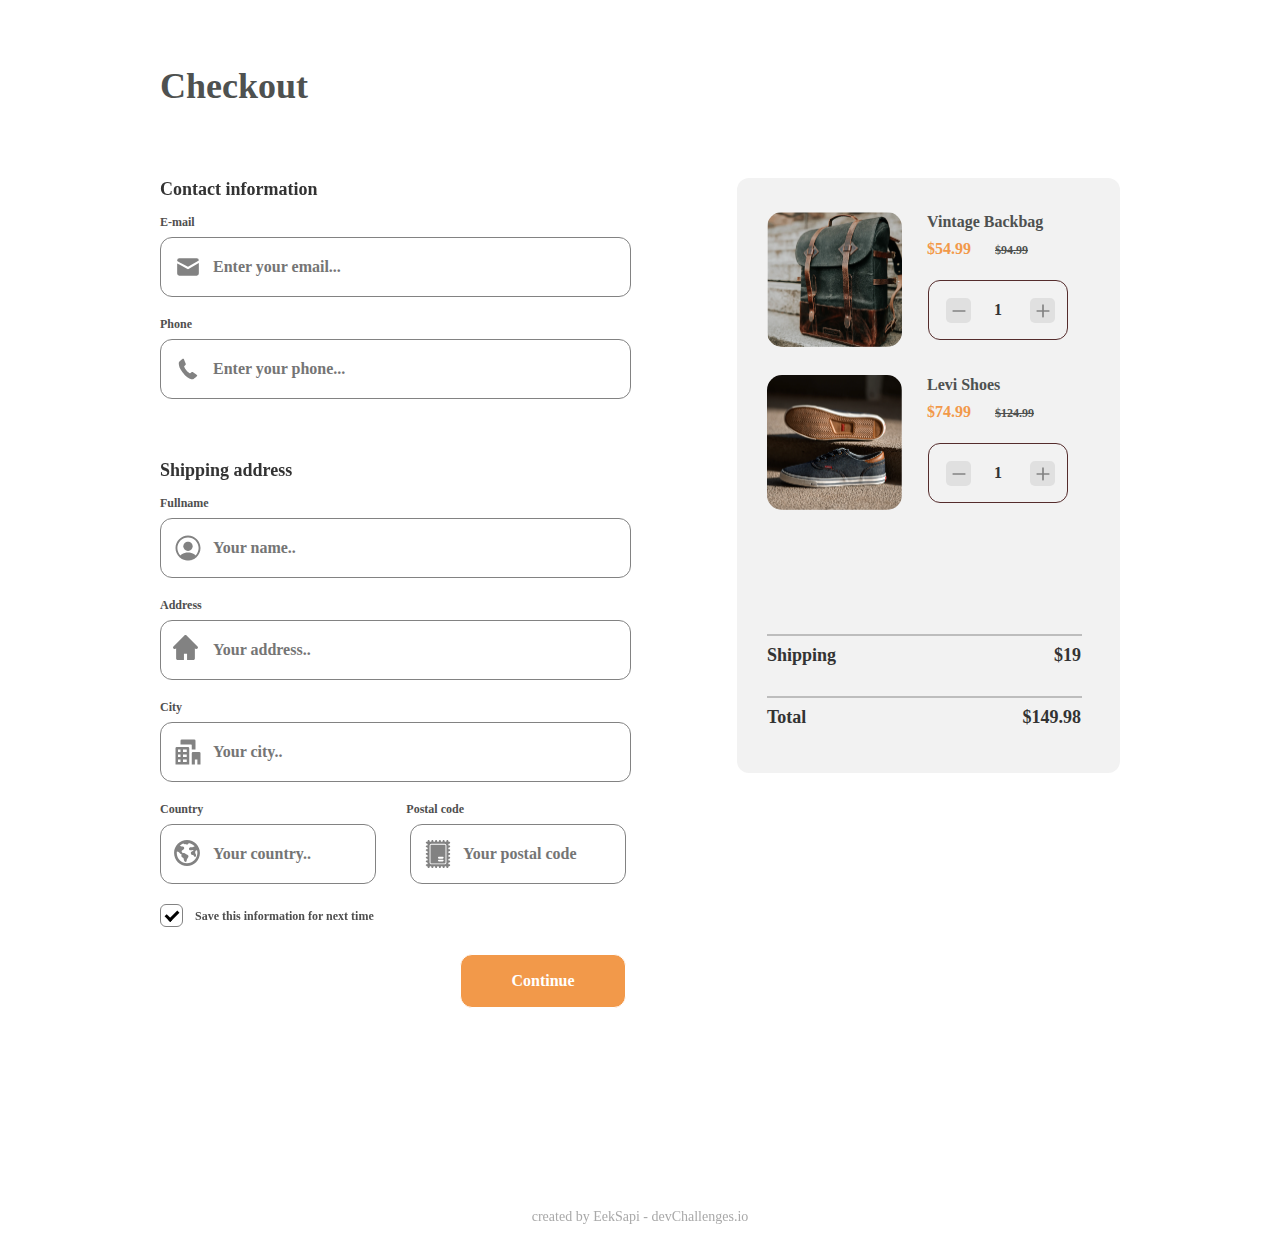
<file: index.html>
<!DOCTYPE html>
<html lang="en">
  <head>
    <meta charset="utf-8" />
    <meta name="viewport" content="width=device-width, initial-scale=1"/>
    <link rel="icon" href="devchallenges.png" />
    <link rel="stylesheet" href="styles.css">
    <link rel="stylesheet" href="screen.css">
    <title>Checkout Page</title>
  </head>
  <body>

    <div class="title">Checkout</div>

    <section class="checkout">
      <div class="item">
        <img src="photo1.png" alt="Backbag" class="Backbag image">
        <div class="buy tag">Vintage Backbag</div>
        <div class="price tag">$<span id="buy1" name="buy1">54.99</span><span class="discount">$<span id="discount1">94.99</span></span></div>
        <div class="value-box tag">
          <button onclick="merge11()" class="box min"><img src="icon/minus.svg" class="minus"></button>
          <button onclick="merge12()" class="box plus"><img src="icon/plus.svg" class="pluss"></button>
          <input onfocus="multip1(q1)" onmouseleave="multip1(q1)" onmouseover="multip1(q1)" 
          name="value1" id="value1" type="number" class="quantity" value="1" min="1" max="10">
        </div>
      </div>
      <div class="item">
        <img src="photo2.png" alt="Levi Shoes" class="Levi-Shoes image">
        <div class="buy tag">Levi Shoes</div>
        <div class="price tag">$<span id="buy2" name="buy2">74.99</span><span class="discount">$<span id="discount2">124.99</span></span></div>
        <div class="value-box tag">
          <button onclick="merge21()" class="box min"><img src="icon/minus.svg" class="minus"></button>
          <button onclick="merge22()" class="box plus"><img src="icon/plus.svg" class="pluss"></button>
          <input onfocus="multip2(q2)" onmouseleave="multip2(q2)" onmouseover="multip2(q2)" 
          name="value2" id="value2" type="number" class="quantity" value="1" min="1" max="10">
        </div>

      </div>
      <div class="output">
        <hr>
        <div class="shipping cost">Shipping<span class="value cost">$19</span></div>
        <hr>
        <div class="total cost">Total<span class="value cost">$<span id="total">149.98</span></span></div>
      </div>
    </section>

    <section class="contact">
      <div class="title">Contact information</div>
      <div class="input-box">
        <div class="info">E-mail</div>
        <div class="input">
          <form action="success.html" id="forms" autocomplete="on">
            <input type="email" placeholder="Enter your email..." required class="fill email">
          </form>
        </div>
      </div>
      <div class="input-box">
        <div class="info">Phone</div>
        <div class="input">
          <input type="tel" pattern="[+][0-9]{2}-[0-9]{3}-[0-9]{8}" title="+62-888-12345678" placeholder="Enter your phone..." form="forms" required class="fill phone">
        </div>
      </div>
    </section>

    <section class="address">
      <div class="title">Shipping address</div>
      <div class="input-box">
        <div class="info">Fullname</div>
        <div class="input">
          <input type="text" placeholder="Your name.." form="forms" required class="fill name">
        </div>
      </div>
      <div class="input-box">
        <div class="info">Address</div>
        <div class="input">
          <input type="text" placeholder="Your address.." form="forms" required class="fill home">
        </div>
      </div>
      <div class="input-box">
        <div class="info">City</div>
        <div class="input">
          <input placeholder="Your city.." form="forms" required class="fill city" list="city" class="city" role="combobox">
          <datalist id="city" role="listbox">
            <option value="Baturaja">Baturaja</option>
            <option value="Kabupaten Empat Lawang">Kabupaten Empat Lawang</option>
            <option value="Kabupaten Muara Enim">Kabupaten Muara Enim</option>
            <option value="Kabupaten Musi Banyuasin">Kabupaten Musi Banyuasin</option>
            <option value="Kabupaten Musi Rawas">Kabupaten Musi Rawas</option>
            <option value="Kabupaten Musi Rawas Utara">Kabupaten Musi Rawas Utara</option>
            <option value="Kabupaten Ogan Ilir">Kabupaten Ogan Ilir</option>
            <option value="Kabupaten Ogan Komering Ilir">Kabupaten Ogan Komering Ilir</option>
            <option value="Kabupaten Ogan Komering Ulu">Kabupaten Ogan Komering Ulu</option>
            <option value="Kabupaten Ogan Komering Ulu Selatan">Kabupaten Ogan Komering Ulu Selatan</option>
            <option value="Kabupaten Ogan Komering Ulu Timur">Kabupaten Ogan Komering Ulu Timur</option>
            <option value="Kabupaten Penukal Abab Lematang Ilir">Kabupaten Penukal Abab Lematang Ilir</option>
            <option value="Kota Lubuklinggau">Kota Lubuklinggau</option>
            <option value="Kota Pagar Alam">Kota Pagar Alam</option>
            <option value="Kota Palembang">Kota Palembang</option>
            <option value="Kota Prabumulih">Kota Prabumulih</option>
            <option value="Lahat">Lahat</option>
            <option value="Lahat Regency">Lahat Regency</option>
            <option value="Lubuklinggau">Lubuklinggau</option>
            <option value="Pagar Alam">Pagar Alam</option>
            <option value="Palembang">Palembang</option>
            <option value="Prabumulih">Prabumulih</option>
            <option value="Tanjungagung">Tanjungagung</option>
          </datalist>
        </div>
      </div>
      <div class="input-box">
        <div class="input-box">
          <div class="info">Country
          <span class="info">Postal code</span></div>
          <div id="partial">
            <input list="country" type="text" placeholder="Your country.." class="fill partial country" form="forms" required>
              <datalist id="country" name="country" class="form-control">
                <option value="Afghanistan">Afghanistan</option>
                <option value="Åland Islands">Åland Islands</option>
                <option value="Albania">Albania</option>
                <option value="Algeria">Algeria</option>
                <option value="American Samoa">American Samoa</option>
                <option value="Andorra">Andorra</option>
                <option value="Angola">Angola</option>
                <option value="Anguilla">Anguilla</option>
                <option value="Antarctica">Antarctica</option>
                <option value="Antigua and Barbuda">Antigua and Barbuda</option>
                <option value="Argentina">Argentina</option>
                <option value="Armenia">Armenia</option>
                <option value="Aruba">Aruba</option>
                <option value="Australia">Australia</option>
                <option value="Austria">Austria</option>
                <option value="Azerbaijan">Azerbaijan</option>
                <option value="Bahamas">Bahamas</option>
                <option value="Bahrain">Bahrain</option>
                <option value="Bangladesh">Bangladesh</option>
                <option value="Barbados">Barbados</option>
                <option value="Belarus">Belarus</option>
                <option value="Belgium">Belgium</option>
                <option value="Belize">Belize</option>
                <option value="Benin">Benin</option>
                <option value="Bermuda">Bermuda</option>
                <option value="Bhutan">Bhutan</option>
                <option value="Bolivia">Bolivia</option>
                <option value="Bosnia and Herzegovina">Bosnia and Herzegovina</option>
                <option value="Botswana">Botswana</option>
                <option value="Bouvet Island">Bouvet Island</option>
                <option value="Brazil">Brazil</option>
                <option value="British Indian Ocean Territory">British Indian Ocean Territory</option>
                <option value="Brunei Darussalam">Brunei Darussalam</option>
                <option value="Bulgaria">Bulgaria</option>
                <option value="Burkina Faso">Burkina Faso</option>
                <option value="Burundi">Burundi</option>
                <option value="Cambodia">Cambodia</option>
                <option value="Cameroon">Cameroon</option>
                <option value="Canada">Canada</option>
                <option value="Cape Verde">Cape Verde</option>
                <option value="Cayman Islands">Cayman Islands</option>
                <option value="Central African Republic">Central African Republic</option>
                <option value="Chile">Chile</option>
                <option value="China">China</option>
                <option value="Christmas Island">Christmas Island</option>
                <option value="Cocos (Keeling) Islands">Cocos (Keeling) Islands</option>
                <option value="Colombia">Colombia</option>
                <option value="Comoros">Comoros</option>
                <option value="Congo">Congo</option>
                <option value="Congo, The Democratic Republic of The">Congo, The Democratic Republic of The</option>
                <option value="Cook Islands">Cook Islands</option>
                <option value="Costa Rica">Costa Rica</option>
                <option value="Cote D'ivoire">Cote D'ivoire</option>
                <option value="Croatia">Croatia</option>
                <option value="Cuba">Cuba</option>
                <option value="Cyprus">Cyprus</option>
                <option value="Czech Republic">Czech Republic</option>
                <option value="Denmark">Denmark</option>
                <option value="Dominica">Dominica</option>
                <option value="Dominican Republic">Dominican Republic</option>
                <option value="Ecuador">Ecuador</option>
                <option value="Egypt">Egypt</option>
                <option value="El Salvador">El Salvador</option>
                <option value="Equatorial Guinea">Equatorial Guinea</option>
                <option value="Estonia">Estonia</option>
                <option value="Ethiopia">Ethiopia</option>
                <option value="Falkland Islands (Malvinas)">Falkland Islands (Malvinas)</option>
                <option value="Faroe Islands">Faroe Islands</option>
                <option value="Fiji">Fiji</option>
                <option value="Finland">Finland</option>
                <option value="France">France</option>
                <option value="Gabon">Gabon</option>
                <option value="Georgia">Georgia</option>
                <option value="Germany">Germany</option>
                <option value="Ghana">Ghana</option>
                <option value="Gibraltar">Gibraltar</option>
                <option value="Greece">Greece</option>
                <option value="Greenland">Greenland</option>
                <option value="Grenada">Grenada</option>
                <option value="Guam">Guam</option>
                <option value="Guatemala">Guatemala</option>
                <option value="Guinea">Guinea</option>
                <option value="Haiti">Haiti</option>
                <option value="Heard Island and Mcdonald Islands">Heard Island and Mcdonald Islands</option>
                <option value="Holy See (Vatican City State)">Holy See (Vatican City State)</option>
                <option value="Honduras">Honduras</option>
                <option value="Hong Kong">Hong Kong</option>
                <option value="Hungary">Hungary</option>
                <option value="Iceland">Iceland</option>
                <option value="India">India</option>
                <option value="Indonesia">Indonesia</option>
                <option value="Iran, Islamic Republic of">Iran, Islamic Republic of</option>
                <option value="Iraq">Iraq</option>
                <option value="Ireland">Ireland</option>
                <option value="Isle of Man">Isle of Man</option>
                <option value="Israel">Israel</option>
                <option value="Italy">Italy</option>
                <option value="Jamaica">Jamaica</option>
                <option value="Japan">Japan</option>
                <option value="Jordan">Jordan</option>
                <option value="Kazakhstan">Kazakhstan</option>
                <option value="Kenya">Kenya</option>
                <option value="Kiribati">Kiribati</option>
                <option value="Korea, Democratic People's Republic of">Korea, Democratic People's Republic of</option>
                <option value="Korea, Republic of">Korea, Republic of</option>
                <option value="Kuwait">Kuwait</option>
                <option value="Kyrgyzstan">Kyrgyzstan</option>
                <option value="Lao People's Democratic Republic">Lao People's Democratic Republic</option>
                <option value="Latvia">Latvia</option>
                <option value="Lebanon">Lebanon</option>
                <option value="Lesotho">Lesotho</option>
                <option value="Liberia">Liberia</option>
                <option value="Liechtenstein">Liechtenstein</option>
                <option value="Lithuania">Lithuania</option>
                <option value="Luxembourg">Luxembourg</option>
                <option value="Macedonia, The Former Yugoslav Republic of">Macedonia, The Former Yugoslav Republic of</option>
                <option value="Madagascar">Madagascar</option>
                <option value="Malawi">Malawi</option>
                <option value="Malaysia">Malaysia</option>
                <option value="Maldives">Maldives</option>
                <option value="Mali">Mali</option>
                <option value="Mexico">Mexico</option>
                <option value="Micronesia, Federated States of">Micronesia, Federated States of</option>
                <option value="Moldova, Republic of">Moldova, Republic of</option>
                <option value="Monaco">Monaco</option>
                <option value="Mongolia">Mongolia</option>
                <option value="Montenegro">Montenegro</option>
                <option value="Montserrat">Montserrat</option>
                <option value="Morocco">Morocco</option>
                <option value="Mozambique">Mozambique</option>
                <option value="Myanmar">Myanmar</option>
                <option value="Namibia">Namibia</option>
                <option value="Nepal">Nepal</option>
                <option value="Netherlands">Netherlands</option>
                <option value="New Zealand">New Zealand</option>
                <option value="Niger">Niger</option>
                <option value="Nigeria">Nigeria</option>
                <option value="Northern Mariana Islands">Northern Mariana Islands</option>
                <option value="Norway">Norway</option>
                <option value="Oman">Oman</option>
                <option value="Pakistan">Pakistan</option>
                <option value="Palestinian Territory, Occupied">Palestinian Territory, Occupied</option>
                <option value="Panama">Panama</option>
                <option value="Papua New Guinea">Papua New Guinea</option>
                <option value="Paraguay">Paraguay</option>
                <option value="Peru">Peru</option>
                <option value="Philippines">Philippines</option>
                <option value="Poland">Poland</option>
                <option value="Portugal">Portugal</option>
                <option value="Puerto Rico">Puerto Rico</option>
                <option value="Qatar">Qatar</option>
                <option value="Romania">Romania</option>
                <option value="Russian Federation">Russian Federation</option>
                <option value="San Marino">San Marino</option>
                <option value="Sao Tome and Principe">Sao Tome and Principe</option>
                <option value="Saudi Arabia">Saudi Arabia</option>
                <option value="Senegal">Senegal</option>
                <option value="Serbia">Serbia</option>
                <option value="Singapore">Singapore</option>
                <option value="Slovakia">Slovakia</option>
                <option value="Slovenia">Slovenia</option>
                <option value="Solomon Islands">Solomon Islands</option>
                <option value="Somalia">Somalia</option>
                <option value="South Africa">South Africa</option>
                <option value="South Georgia and The South Sandwich Islands">South Georgia and The South Sandwich Islands</option>
                <option value="Spain">Spain</option>
                <option value="Sri Lanka">Sri Lanka</option>
                <option value="Sudan">Sudan</option>
                <option value="Suriname">Suriname</option>
                <option value="Svalbard and Jan Mayen">Svalbard and Jan Mayen</option>
                <option value="Swaziland">Swaziland</option>
                <option value="Sweden">Sweden</option>
                <option value="Switzerland">Switzerland</option>
                <option value="Syrian Arab Republic">Syrian Arab Republic</option>
                <option value="Taiwan">Taiwan</option>
                <option value="Tajikistan">Tajikistan</option>
                <option value="Tanzania, United Republic of">Tanzania, United Republic of</option>
                <option value="Thailand">Thailand</option>
                <option value="Timor-leste">Timor-leste</option>
                <option value="Togo">Togo</option>
                <option value="Tokelau">Tokelau</option>
                <option value="Tonga">Tonga</option>
                <option value="Trinidad and Tobago">Trinidad and Tobago</option>
                <option value="Tunisia">Tunisia</option>
                <option value="Turkey">Turkey</option>
                <option value="Turkmenistan">Turkmenistan</option>
                <option value="Turks and Caicos Islands">Turks and Caicos Islands</option>
                <option value="Tuvalu">Tuvalu</option>
                <option value="Uganda">Uganda</option>
                <option value="Ukraine">Ukraine</option>
                <option value="United Arab Emirates">United Arab Emirates</option>
                <option value="United Kingdom">United Kingdom</option>
                <option value="United States">United States</option>
                <option value="United States Minor Outlying Islands">United States Minor Outlying Islands</option>
                <option value="Uruguay">Uruguay</option>
                <option value="Uzbekistan">Uzbekistan</option>
                <option value="Vanuatu">Vanuatu</option>
                <option value="Venezuela">Venezuela</option>
                <option value="Viet Nam">Viet Nam</option>
                <option value="Virgin Islands, British">Virgin Islands, British</option>
                <option value="Virgin Islands, U.S.">Virgin Islands, U.S.</option>
                <option value="Wallis and Futuna">Wallis and Futuna</option>
                <option value="Western Sahara">Western Sahara</option>
                <option value="Yemen">Yemen</option>
                <option value="Zambia">Zambia</option>
                <option value="Zimbabwe">Zimbabwe</option>
              </datalist>
            <span>
              <input type="tel" pattern="[0-9]{5}" title=" example : 99999" placeholder="Your postal code" class="fill partial postal" id="postal" form="forms" required>
            </span>
          </div>
        </div>
      </div>

      <div>
        <label class="check-box">Save this information for next time
          <input type="checkbox" checked="checked"><span class="checkmark"></span>
        </label>
      </div>

      <div class="submit-box">
        <a><input type="submit" class="submit" value="Continue" form="forms"></a>
      </div>

      <div class="watermark">
        created by 
        <a href="https://github.com/EekSapi" class="ref">EekSapi</a> 
        - <a href="https://devchallenges.io/" class="ref">devChallenges.io</a>
      </div>
      <script src="script.js"></script>
    </section>
  </body>
</html>
</file>
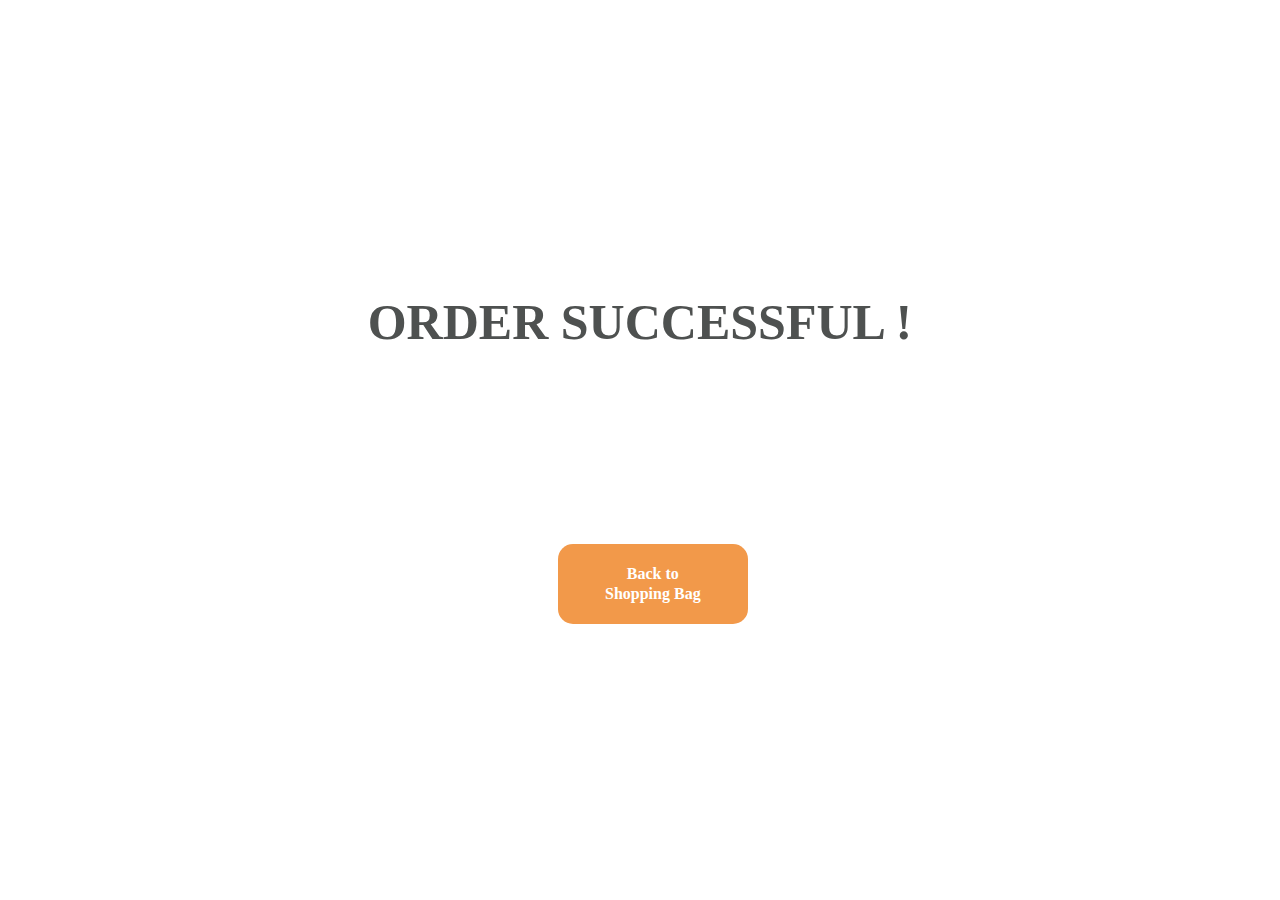
<file: success.html>
<!DOCTYPE html>
<html lang="en">
  <head>
    <meta charset="utf-8" />
    <meta name="viewport" content="width=device-width, initial-scale=1"/>
    <title>SUCCESSFUL ! ! !</title>
    <style>
        body{
          margin-top: 300px;
        }

        h1{
            position: relative;
            text-align: center;
            font-family: 'Montserrat';
            font-style: normal;
            font-weight: 600;
            font-size: 50px;
            line-height: 44px;
            color: #4E5150;
        }

        div{
          margin-top: 200px;
          position:relative;
          text-align: center;
          background-color: #F2994A;
          width: 150px;
          padding: 20px;
          left: 43.5%;
          border-radius: 15px;
        }

        div:hover{
          margin-top: 200px;
          position:relative;
          text-align: center;
          background-color: #ff6600;
          width: 150px;
          padding: 20px;
          left: 43.5%;
          border-radius: 15px;
        }

        a { 
          font-family: 'Montserrat';
          font-style: normal;
          font-weight: 600;
          font-size: 16px;
          line-height: 20px;
          color: #FFFFFF;
          text-decoration: none; 
        }
        a:visited { text-decoration: none; color: #FFFFFF}
        a:hover { text-decoration: none; color: #FFFFFF}
        a:focus { text-decoration: none; color: #FFFFFF}
        a:active { text-decoration: none; color: #FFFFFF}
        
    </style>
  </head>
  <body>
    <h1>ORDER SUCCESSFUL !</h1>
    <div><a href="index.html">Back to<br>Shopping Bag</a></div>
  </body>
</html>
</file>
<file: styles.css>
body{
    margin: 64px 240px 0 240px;
    background-color: #FFFFFF;
}

.title{
    font-family: 'Montserrat';
    font-style: normal;
    font-weight: 600;
    font-size: 36px;
    line-height: 44px;
    color: #4E5150;
    margin-bottom: 70px;
}

.checkout{
    position:sticky ;
    float: right;
    top: 70px;
    bottom: 300px;
    width: 383px;
    height: 595px;
    background: #F2F2F2;
    border-radius: 12px;
}

.item{
    margin: 34px 40px 0 30px;
}

.tag{
    margin-left: 160px;
}

.image{
    position: absolute;
    width: 135px;
    height: 135px;
    border-radius: 15px;
}

.price{
    font-family: 'Montserrat';
    font-style: normal;
    font-weight: 600;
    font-size: 16px;
    line-height: 20px;
    color: #F2994A;
    margin-bottom: 20px;
}

.discount{
    font-family: 'Montserrat';
    font-style: normal;
    font-weight: 600;
    font-size: 12px;
    line-height: 15px;
    text-decoration-line: line-through;
    color: #4E5150;
    margin-left: 60px;
}

.buy{
    font-family: 'Montserrat';
    font-style: normal;
    font-weight: 600;
    font-size: 16px;
    line-height: 20px;
    color: #4E5150;
    margin-bottom: 7px;
}

.output{
    position: absolute;
    bottom: 30px;
    margin: 0 30px 0 30px;
}

/* ==========VALUE BOX TAG========== */

.value-box{
    width: 140px;
    height: 60px;  
    background-color: #f2f2f2;
    border: 1px solid #f2f2f2;
    border-radius: 12px;
}

.box{
    position: absolute;
    margin: 18px 0 15px 18px;
}

.min{
    text-align: left;
}

.quantity{
    width: 134px;
    background-color: #F2F2F2;
    border-color: #552c2c;
    text-align: center;
    font-family: 'Montserrat';
    font-style: normal;
    font-weight: 600;
    font-size: 16px;
    line-height: 20px;
    color: #333333;
}

.quantity::-webkit-outer-spin-button,
.quantity::-webkit-inner-spin-button {
  -webkit-appearance: none;
  margin: 0;
}

.plus{
    text-align: right;
    right: 65px;
}

button{
    width: 25px;
    height: 25px;
    border-style: none;
    background-color: #E0E0E0;
    border-radius: 5px;
    cursor: pointer;
}

button:hover{
    width: 25px;
    height: 25px;
    border-style: none;
    background-color: #e0e0e0a9;
    border-radius: 5px;
    cursor: pointer;
}

.minus{
    position: absolute;
    left: 2.5px;
    top: 2.5px;
}

.pluss{
    position: absolute;
    left: 2.5px;
    top: 2.5px; 
}

#buy2,#buy1{
    position: absolute;
    width: 70px;
    height: 20px;
    height: 0;
    border-color: #F2F2F2;
    background-color: #F2F2F2;
}

.cost{
    font-family: 'Montserrat';
    font-style: normal;
    font-weight: 600;
    font-size: 18px;
    line-height: 22px;
    color: #333333;
}

hr{
    border: 0.5px solid #BDBDBD;
}

.shipping{
    margin-bottom: 30px;
    width: 315px;
}

.total{
    margin-bottom: 15px;
}

.value{
    position: absolute;
    right: 1px;
}

.contact{
    margin: 0 0 60px 0;
}

.contact .title , .address .title{
    position: relative;
    font-family: 'Montserrat';
    font-style: normal;
    font-weight: 600;
    font-size: 18px;
    line-height: 22px;
    color: #333333;
    margin-bottom: 15px;
}

.input-box{
    margin-bottom: 20px;
}

.info{
    font-family: 'Montserrat';
    font-style: normal;
    font-weight: 600;
    font-size: 12px;
    line-height: 15px;
    color: #4F4F4F;
    margin-bottom: 7px;
}

span.info{
    margin-left: 200px;
}

input{
    width: 415px;
    height: 56px;
    background-color: #FFFFFF;
    border: 1px solid #828282;
    border-radius: 12px;
    cursor:default;
}

.fill{
    font-family: 'Montserrat';
    font-style: normal;
    font-weight: 600;
    font-size: 16px;
    line-height: 20px;
    color: #828282;
    padding-left: 52px ;
}

    .email{
        background: url(icon/email.svg) no-repeat 12px 16px;
    }

    .phone{
        background: url(icon/phone.svg) no-repeat 12px 14px;
    }

    .name{
        background: url(icon/name.svg) no-repeat 12px 14px;
    }

    .home{
        background: url(icon/address.svg) no-repeat 12px 14px;
    }

    .city{
        background: url(icon/city.svg) no-repeat 12px 14px;
    }

    .country{
        background: url(icon/country.svg)no-repeat 12px 14px;
    }

    .postal{
        background:url(icon/postal.svg)no-repeat 12px 14px;
    }

input.partial{
    width: 160px;
    height: 56px;
    background-color: #FFFFFF;
    border: 1px solid #828282;
    border-radius: 12px; 
}

#postal{
    margin-left: 30px;
}

    .check-box {
        display: block;
        position: relative;
        padding: 5px 0 0 35px;
        cursor: pointer;
        font-family: 'Montserrat';
        font-style: normal;
        font-weight: 600;
        font-size: 12px;
        line-height: 15px;
        -webkit-user-select: none;
        -moz-user-select: none;
        -ms-user-select: none;
        user-select: none;
        width:fit-content;
        color: #4F4F4F;
    }

    .check-box input {
        position: absolute;
        opacity: 0;
        cursor: pointer;
        height: 0;
        width: 0;
    }

    .checkmark:after {
        content: "";
        position: absolute;
        display: none;
    }

    .check-box input:checked ~ .checkmark {
        background-color: #FFFFFF;
    }

    .checkmark {
        position: absolute;
        top: 0;
        left: 0;
        height: 21px;
        width: 21px;
        background-color: #FFFFFF;
        border: 1px solid #828282;
        border-radius: 6px;
    }

    .check-box input:checked ~ .checkmark:after {
        display: block;
    }

    .check-box .checkmark:after {
        left: 7px;
        top: 2.5px;
        width: 5px;
        height: 10px;
        border: solid #000000;
        border-width: 0 3px 3px 0;
        -webkit-transform: rotate(45deg);
        -ms-transform: rotate(45deg);
        transform: rotate(45deg);
    }

datalist{
    font-family: 'Montserrat';
    font-style: normal;
    font-weight: 600;
    font-size: 12px;
    line-height: 15px;
    color: #4F4F4F;
    margin-bottom: 7px;   
}

.submit-box{
    margin-bottom: 200px;
}

.submit{
    width: 166px;
    height: 54px;
    background: #F2994A;
    border-color: #FFFFFF;
    border-radius: 12px;
    margin: 30px 0 0 300px;
}

input[type="submit"]{
    font-family: 'Montserrat';
    font-style: normal;
    font-weight: 600;
    font-size: 16px;
    line-height: 20px;
    color: #FFFFFF;
}

.submit:hover{
    cursor: pointer;
    width: 166px;
    height: 54px;
    background: #ff6600;
    border-color: #FFFFFF;
    border-radius: 12px;
    margin: 30px 0 0 300px;
}

a.ref { text-decoration: none; color: #A9A9A9 }
a.ref:visited { text-decoration: none; color: #A9A9A9}
a.ref:hover { text-decoration: underline; color: #A9A9A9}
a.ref:focus { text-decoration: underline; color: #A9A9A9}
a.ref:active { text-decoration: underline; color: #A9A9A9}

.watermark{
    position: relative;
    font-family: 'Montserrat';
    font-style: normal;
    font-weight: 500;
    font-size: 14px;
    line-height: 17px;
    text-align: center;
    margin-bottom: 30px;
    color: #A9A9A9;
}
</file>
<file: screen.css>
@media screen and (max-width:1900px) {
    body{
        margin: 64px 350px 0 350px;
        background-color: #FFFFFF;
    }
}

@media screen and (max-width:1700px) {
    body{
        margin: 64px 300px 0 300px;
        background-color: #FFFFFF;
    }
}

@media screen and (max-width:1500px) {
    body{
        margin: 64px 240px 0 240px;
        background-color: #FFFFFF;
    }
}

@media screen and (max-width:1400px) {
    body{
        margin: 64px 160px 0 160px;
        background-color: #FFFFFF;
    }
}

@media screen and (max-width:1200px) {
    body{
        margin: 64px 50px 0 50px;
        background-color: #FFFFFF;
    }
}

@media screen and (max-width:1000px) {
    body{
        margin: 30px 0 0 0;
        background-color: #FFFFFF;
        text-align: center;
    }

    .title{
        margin: 0 0 650px 20px;
        text-align: left;
        font-family: 'Montserrat';
        font-style: normal;
        font-weight: 600;
        font-size: 36px;
        line-height: 44px;
        color: #4E5150;
    }

    .checkout{
        position:absolute ;
        text-align: left;
        top: 80px;
        left: 25px;
        width: 465px;
        height: 595px;
        background: #F2F2F2;
        border-radius: 12px;
        margin-bottom: 30px;
    }

    .item{
        margin: 34px 90px 0 70px;
    }

    .output{
        position: absolute;
        bottom: 30px;
        margin: 0 100px 0 40px;
    }

    .shipping{
        margin-bottom: 30px;
        width: 380px;
    }

    .plus{
        text-align: right;
        right: 110px;
    }

    .contact{
        width: 380px;
        margin: 0 10px 60px 10px;
        text-align: left;
    }

    .address{
        margin: 0 0 60px 20px;
        text-align: left;
    }
    .watermark{
        position: relative;
        font-family: 'Montserrat';
        font-style: normal;
        font-weight: 500;
        font-size: 14px;
        line-height: 17px;

        margin:0 0 30px 0;
        color: #A9A9A9;
    }
}

@media screen and (max-width:500px) {
    body{
        margin: 30px 0 0 0;
        background-color: #FFFFFF;
        text-align: center;
    }

    .title{
        margin: 0 0 650px 20px;
        text-align: left;
        font-family: 'Montserrat';
        font-style: normal;
        font-weight: 600;
        font-size: 24px;
        line-height: 29px;
        color: #4E5150;
    }

    .checkout{
        position:absolute ;
        text-align: left;
        top: 80px;
        left: 25px;
        width: 350px;
        height: 595px;
        background: #F2F2F2;
        border-radius: 12px;
        margin-bottom: 30px;
    }

    .item{
        margin: 30px 40px 0 30px;
    }

    .tag{
        margin-left: 160px;
    }
    
    .image{
        position: absolute;
        width: 135px;
        height: 135px;
        border-radius: 15px;
    }
    
    .price{
        font-family: 'Montserrat';
        font-style: normal;
        font-weight: 600;
        font-size: 16px;
        line-height: 20px;
        color: #F2994A;
        margin-bottom: 20px;
    }
    
    .discount{
        font-family: 'Montserrat';
        font-style: normal;
        font-weight: 600;
        font-size: 12px;
        line-height: 15px;
        text-decoration-line: line-through;
        color: #4E5150;
        margin-left: 60px;
    }
    
    .buy{
        font-family: 'Montserrat';
        font-style: normal;
        font-weight: 600;
        font-size: 12px;
        line-height: 15px;
        color: #4E5150;
        margin-bottom: 7px;
    }

    .output{
        position: absolute;
        bottom: 30px;
        margin: 0 100px 0 30px;
    }

    .value-box{
        width: 123px;
        height: 62px;  
        background-color: #f2f2f2;
        border: 1px solid #f2f2f2;
        border-radius: 12px;
    }
    
    .box{
        position: absolute;
        margin: 19px 0 15px 18px;
    }
    
    .min{
        text-align: left;
    }
    
    .quantity{
        background-color: #F2F2F2;
        border-color: #f2f2f2;
        text-align: center;
        font-family: 'Montserrat';
        font-style: normal;
        font-weight: 600;
        font-size: 16px;
        line-height: 20px;
        color: #333333;
    }

    input.quantity{
        border: 1px solid #828282;
        padding: 0;
        margin:  0 0 0 0;
        width: 120px;
        height: 60px;
    }

    button{
        width: 20px;
        height: 20px;
        border-style: none;
        background-color: #E0E0E0;
        border-radius: 5px;
        cursor: pointer;
    }

    button.box.plus{
        position: absolute;
        left: 0;
        margin: 19px 0 0 275px;
    }
    
    button:hover{
        width: 20px;
        height: 20px;
        border-style: none;
        background-color: #e0e0e0a9;
        border-radius: 5px;
        cursor: pointer;
    }

    .minus{
        position: absolute;
        left: 0;
        top: 0;
    }
    
    .pluss{
        position: absolute;
        left: 0px;
        top: 0; 
    }

    .shipping{
        margin-bottom: 30px;
        width: 280px;
    }

    .plus{
        text-align: right;
        right: 110px;
    }

    .contact{
        margin: 0 0 60px 10px;
        text-align: left;
    }

    .address{
        margin: 0 0 60px 10px;
        text-align: left;
    }

    .contact .title , .address .title{
        position: relative;
        font-family: 'Montserrat';
        font-style: normal;
        font-weight: 600;
        font-size: 14px;
        line-height: 17px;
        color: #333333;
        margin-bottom: 15px;
        margin-left: 0;
    }
    
    .input-box{
        margin-bottom: 20px;
        margin-right: 60px;
    }
    
    .info{
        font-family: 'Montserrat';
        font-style: normal;
        font-weight: 600;
        font-size: 12px;
        line-height: 15px;
        color: #4F4F4F;
        margin-bottom: 7px;
    }
    
    span.info{
        margin-left: 147px;
    }
    
    input{
        width: 340px;
        height: 40px;
        background-color: #FFFFFF;
        border: 1px solid #828282;
        border-radius: 12px;
        cursor:default;
    }
    
    .fill{
        font-family: 'Montserrat';
        font-style: normal;
        font-weight: 600;
        font-size: 12px;
        line-height: 15px;
        color: #828282;
        padding-left: 35px ;
    }
    
        .email{
            background: url(icon/email.svg) no-repeat 3px 8px;
        }
    
        .phone{
            background: url(icon/phone.svg) no-repeat 3px 6px;
        }
    
        .name{
            background: url(icon/name.svg) no-repeat 3px 7px;
        }
    
        .home{
            background: url(icon/address.svg) no-repeat 4px 7px;
        }
    
        .city{
            background: url(icon/city.svg) no-repeat 3px 7px;
        }
    
        .country{
            background: url(icon/country.svg)no-repeat 3px 7px;
        }
    
        .postal{
            background:url(icon/postal.svg)no-repeat 3px 6px;
        }
    
    input.partial{
        width: 134px;
        height: 40px;
        background-color: #FFFFFF;
        border: 1px solid #828282;
        border-radius: 12px; 
    }
    
    #postal{
        margin-left: 25px;
    }

    #partial{
        width: 380px;
    }

    .submit{
        width: 166px;
        height: 54px;
        background: #F2994A;
        border-color: #FFFFFF;
        border-radius: 12px;
        margin: 30px 0 0 210px;
    }
    
    input[type="submit"]{
        font-family: 'Montserrat';
        font-style: normal;
        font-weight: 600;
        font-size: 16px;
        line-height: 20px;
        color: #FFFFFF;
    }
    
    .submit:hover{
        cursor: pointer;
        width: 166px;
        height: 54px;
        background: #ff6600;
        border-color: #FFFFFF;
        border-radius: 12px;
        margin: 30px 0 0 210px;
    }

    .watermark{
        position: relative;
        font-family: 'Montserrat';
        font-style: normal;
        font-weight: 500;
        font-size: 14px;
        line-height: 17px;

        margin:0 0 30px 0;
        color: #A9A9A9;
    }
}
</file>
